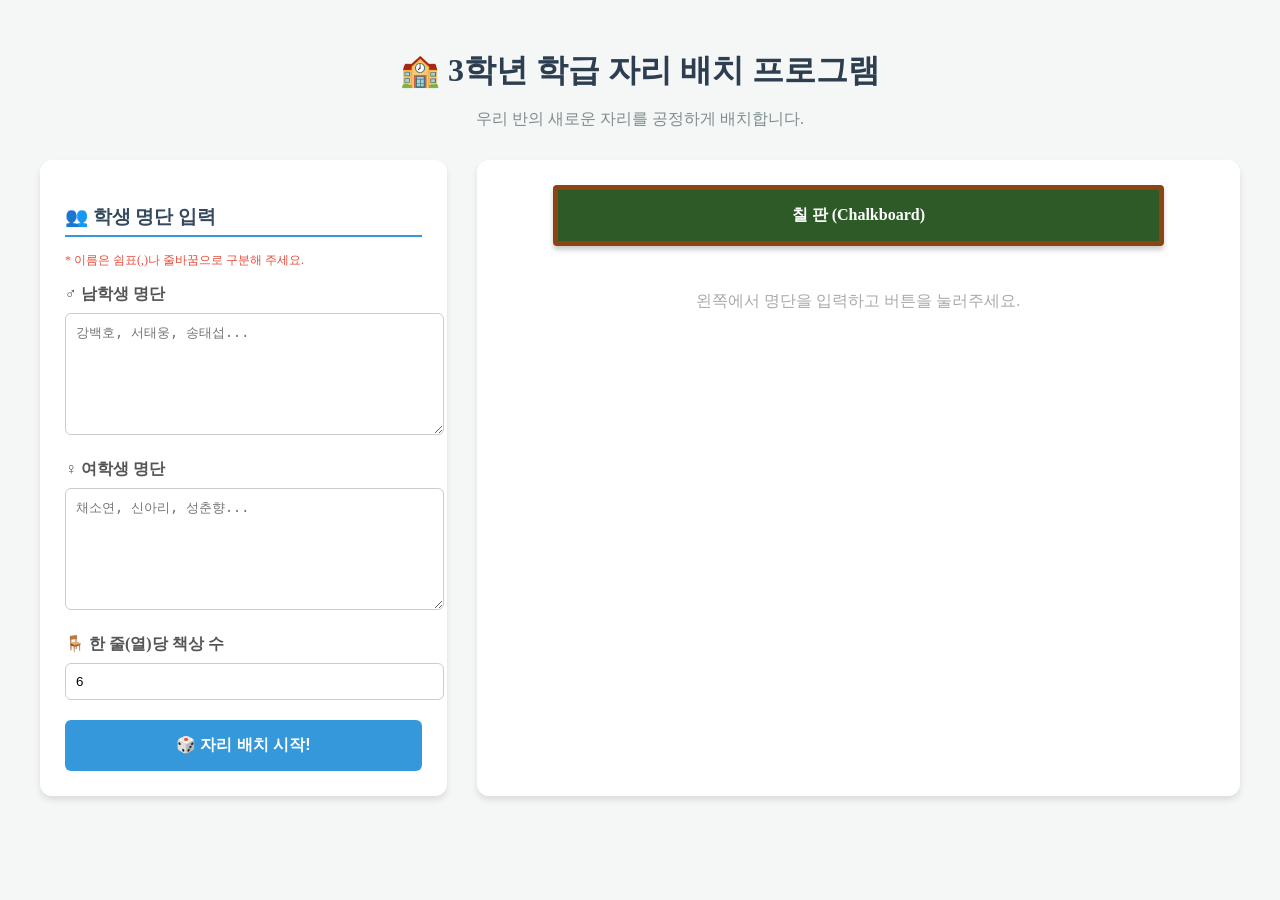
<file: index.html>
<!DOCTYPE html>
<html lang="ko">
<head>
    <meta charset="UTF-8">
    <meta name="viewport" content="width=device-width, initial-scale=1.0">
    <title>3학년 교실 자리 배치 프로그램</title>
    <link rel="stylesheet" href="style.css">
</head>
<body>
    <div class="container">
        <h1>🏫 3학년 학급 자리 배치 프로그램</h1>
        <p class="subtitle">우리 반의 새로운 자리를 공정하게 배치합니다.</p>
        
        <div class="main-layout">
            <div class="input-section">
                <h3>👥 학생 명단 입력</h3>
                <p class="notice">* 이름은 쉼표(,)나 줄바꿈으로 구분해 주세요.</p>
                
                <div class="input-group">
                    <label for="male-input">♂️ 남학생 명단</label>
                    <textarea id="male-input" placeholder="강백호, 서태웅, 송태섭..."></textarea>
                </div>
                
                <div class="input-group">
                    <label for="female-input">♀️ 여학생 명단</label>
                    <textarea id="female-input" placeholder="채소연, 신아리, 성춘향..."></textarea>
                </div>

                <div class="input-group">
                    <label for="cols-input">🪑 한 줄(열)당 책상 수</label>
                    <input type="number" id="cols-input" value="6" min="2" max="10">
                </div>
                
                <button id="start-btn" class="btn">🎲 자리 배치 시작!</button>
            </div>
            
            <div class="result-section">
                <div class="blackboard">칠 판 (Chalkboard)</div>
                <div id="classroom-grid" class="classroom-grid">
                    <p class="empty-msg">왼쪽에서 명단을 입력하고 버튼을 눌러주세요.</p>
                </div>
            </div>
        </div>
    </div>
    <script src="script.js"></script>
</body>
</html>
</file>
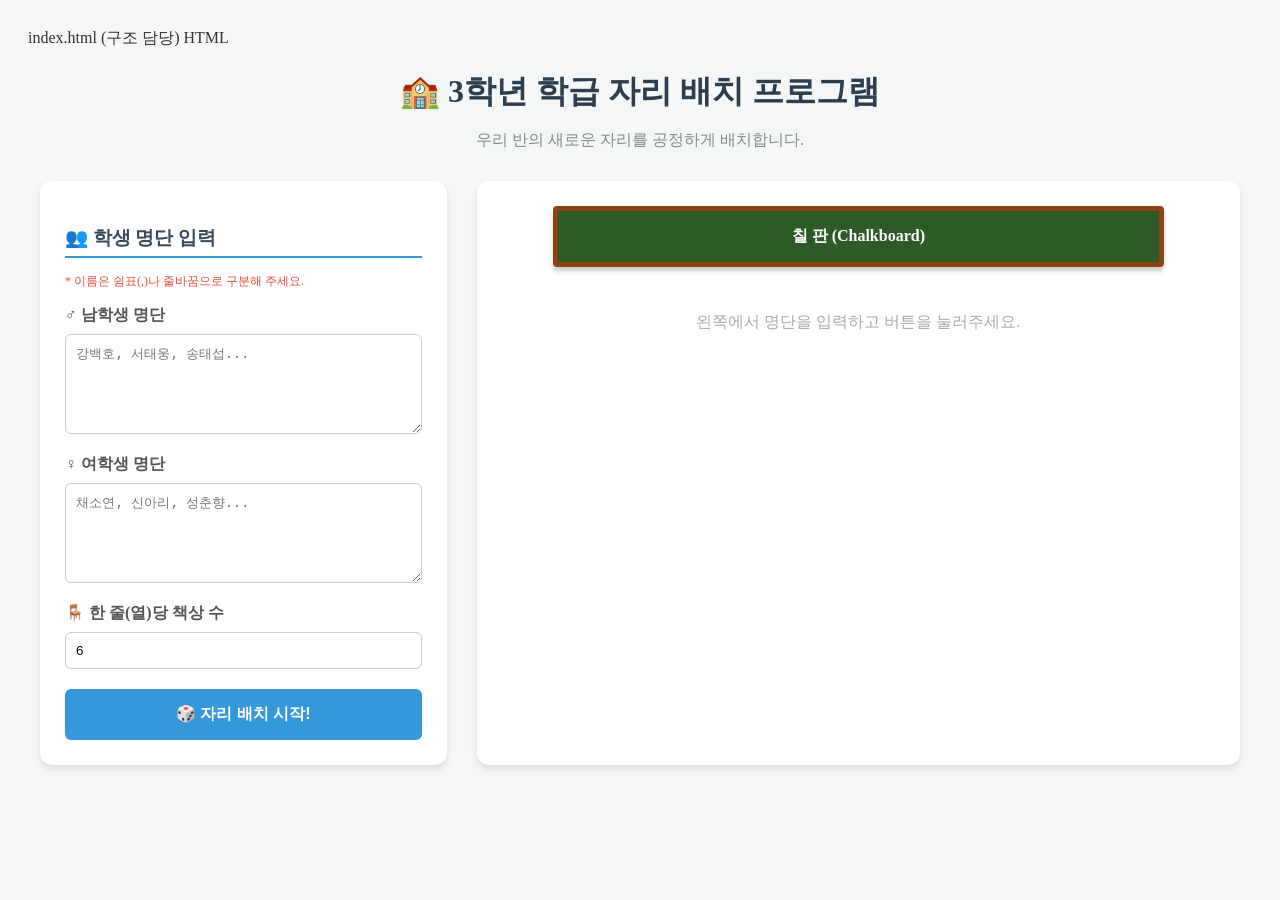
<file: inex.html>
index.html (구조 담당)
HTML
<!DOCTYPE html>
<html lang="ko">
<head>
    <meta charset="UTF-8">
    <meta name="viewport" content="width=device-width, initial-scale=1.0">
    <title>3학년 교실 자리 배치 프로그램</title>
    <link rel="stylesheet" href="style.css">
</head>
<body>
    <div class="container">
        <h1>🏫 3학년 학급 자리 배치 프로그램</h1>
        <p class="subtitle">우리 반의 새로운 자리를 공정하게 배치합니다.</p>
        
        <div class="main-layout">
            <div class="input-section">
                <h3>👥 학생 명단 입력</h3>
                <p class="notice">* 이름은 쉼표(,)나 줄바꿈으로 구분해 주세요.</p>
                
                <div class="input-group">
                    <label for="male-input">♂️ 남학생 명단</label>
                    <textarea id="male-input" placeholder="강백호, 서태웅, 송태섭..."></textarea>
                </div>
                
                <div class="input-group">
                    <label for="female-input">♀️ 여학생 명단</label>
                    <textarea id="female-input" placeholder="채소연, 신아리, 성춘향..."></textarea>
                </div>

                <div class="input-group">
                    <label for="cols-input">🪑 한 줄(열)당 책상 수</label>
                    <input type="number" id="cols-input" value="6" min="2" max="10">
                </div>
                
                <button id="start-btn" class="btn">🎲 자리 배치 시작!</button>
            </div>
            
            <div class="result-section">
                <div class="blackboard">칠 판 (Chalkboard)</div>
                <div id="classroom-grid" class="classroom-grid">
                    <p class="empty-msg">왼쪽에서 명단을 입력하고 버튼을 눌러주세요.</p>
                </div>
            </div>
        </div>
    </div>
    <script src="script.js"></script>
</body>
</html>
</file>
<file: style.css>
style.css (디자인 담당)
CSS
/* 전체 기본 스타일 */
* {
    box-sizing: border-box;
    margin: 0;
    padding: 0;
    font-family: 'Malgun Gothic', 'Apple SD Gothic Neo', sans-serif;
}

body {
    background-color: #f4f7f6;
    color: #333;
    padding: 20px;
}

.container {
    max-width: 1200px;
    margin: 0 auto;
}

h1 {
    text-align: center;
    color: #2c3e50;
    margin-bottom: 5px;
}

.subtitle {
    text-align: center;
    color: #7f8c8d;
    margin-bottom: 30px;
}

/* 메인 레이아웃 (좌우 분할) */
.main-layout {
    display: flex;
    gap: 30px;
    flex-wrap: wrap;
}

.input-section {
    flex: 1;
    min-width: 300px;
    background: white;
    padding: 25px;
    border-radius: 12px;
    box-shadow: 0 4px 6px rgba(0,0,0,0.1);
}

.result-section {
    flex: 2;
    min-width: 500px;
    background: white;
    padding: 25px;
    border-radius: 12px;
    box-shadow: 0 4px 6px rgba(0,0,0,0.1);
    display: flex;
    flex-direction: column;
    align-items: center;
}

/* 입력 양식 스타일 */
h3 {
    margin-bottom: 15px;
    color: #34495e;
    border-bottom: 2px solid #3498db;
    padding-bottom: 5px;
}

.notice {
    font-size: 12px;
    color: #e74c3c;
    margin-bottom: 15px;
}

.input-group {
    margin-bottom: 20px;
}

label {
    display: block;
    margin-bottom: 8px;
    font-weight: bold;
    color: #555;
}

textarea {
    width: 100%;
    height: 100px;
    padding: 10px;
    border: 1px solid #ccc;
    border-radius: 6px;
    resize: vertical;
}

input[type="number"] {
    width: 100%;
    padding: 10px;
    border: 1px solid #ccc;
    border-radius: 6px;
}

.btn {
    width: 100%;
    padding: 15px;
    background-color: #3498db;
    color: white;
    border: none;
    border-radius: 6px;
    font-size: 16px;
    font-weight: bold;
    cursor: pointer;
    transition: background 0.2s;
}

.btn:hover {
    background-color: #2980b9;
}

/* 교실 및 칠판 디자인 */
.blackboard {
    width: 80%;
    background-color: #2d5a27;
    color: white;
    text-align: center;
    padding: 15px;
    font-weight: bold;
    border: 5px solid #8B4513;
    border-radius: 4px;
    margin-bottom: 40px;
    box-shadow: 0 4px 5px rgba(0,0,0,0.2);
}

.classroom-grid {
    width: 100%;
    display: grid;
    gap: 15px;
    justify-content: center;
}

.empty-msg {
    color: #aaa;
    grid-column: 1 / -1;
    text-align: center;
    margin-top: 5px;
}

/* 책상(자리) 스타일 */
.desk {
    background-color: #ecf0f1;
    border: 2px solid #bdc3c7;
    border-radius: 8px;
    padding: 15px 5px;
    text-align: center;
    font-weight: bold;
    font-size: 15px;
    box-shadow: 0 2px 4px rgba(0,0,0,0.05);
    transition: all 0.3s ease;
}

/* 남/여 자리 색상 구분 (시각적 편의) */
.desk.male {
    background-color: #e8f4fd;
    border-color: #3498db;
    color: #2980b9;
}

.desk.female {
    background-color: #fde8ec;
    border-color: #e74c3c;
    color: #c0392b;
}

.desk.empty {
    background-color: #f9f9f9;
    border-style: dashed;
    color: #ccc;
}
</file>
